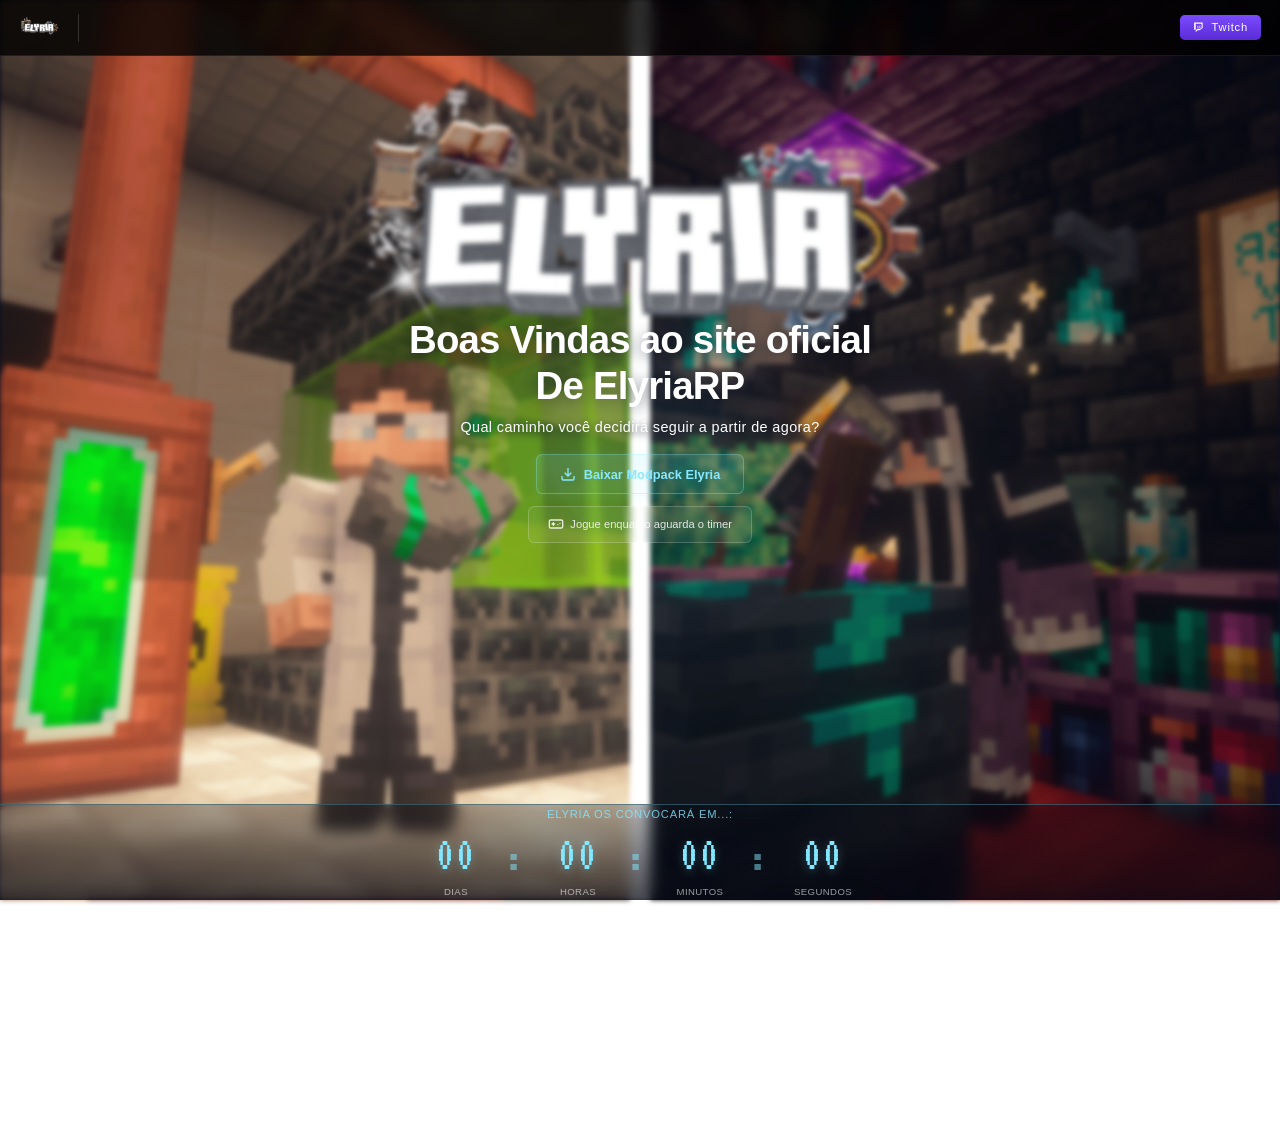
<file: index.html>
<!doctype html>
<html lang="pt-BR">
<head>
    <meta charset="utf-8" />
    <meta name="viewport" content="width=device-width, initial-scale=1.0" />
    <title>ElyriaRP | O Novo Mundo</title>
    <link href="https://fonts.googleapis.com/css2?family=Press+Start+2P&display=swap" rel="stylesheet">
    <link href="https://fonts.googleapis.com/css2?family=VT323&display=swap" rel="stylesheet">
    <link rel="stylesheet" href="styles.css">
    <link rel="icon" type="image/png" href="logo/elyriaatual.png">

    <style>
        /* ===== CONFIGURAÇÃO GLOBAL DE ZOOM ===== */
        body {
            margin: 0;
            padding: 0;
            overflow: hidden;
            min-height: 100vh;
            zoom: 0.8; /* Define o zoom nativo da página em 80% */
        }

        /* ===== NAVBAR ===== */
        .navbar {
            position: fixed;
            top: 0;
            left: 0;
            right: 0;
            height: 70px;
            background: rgba(0, 0, 0, 0.8);
            backdrop-filter: blur(10px);
            border-bottom: 1px solid rgba(127, 231, 255, 0.1);
            z-index: 1001;
            display: flex;
            align-items: center;
            justify-content: space-between;
            padding: 0 24px;
            gap: 24px;
        }

        .navbar-left {
            display: flex;
            align-items: center;
            gap: 24px;
        }

        .navbar-logo {
            height: 50px;
            width: auto;
            max-width: 350px;
        }

        .navbar-divider {
            width: 1px;
            height: 35px;
            background: rgba(255, 255, 255, 0.15);
        }

        .navbar-right {
            display: flex;
            align-items: center;
            gap: 16px;
        }

        .twitch-btn {
            background: linear-gradient(180deg, #7b4bff, #5a2bd6);
            color: #fff;
            border: none;
            padding: 8px 16px;
            border-radius: 6px;
            cursor: pointer;
            font-size: 14px;
            font-family: -apple-system, BlinkMacSystemFont, 'Segoe UI', sans-serif;
            display: flex;
            align-items: center;
            gap: 8px;
            transition: opacity 0.2s ease;
            text-decoration: none;
        }

        /* ===== DOWNLOAD BUTTON ===== */
        .download-btn {
            display: inline-flex;
            align-items: center;
            gap: 10px;
            padding: 14px 28px;
            margin-top: 24px;
            background: linear-gradient(180deg, rgba(127, 231, 255, 0.15), rgba(127, 231, 255, 0.08));
            color: #7fe7ff;
            border: 2px solid rgba(127, 231, 255, 0.3);
            border-radius: 8px;
            cursor: pointer;
            font-size: 16px;
            font-family: -apple-system, BlinkMacSystemFont, 'Segoe UI', sans-serif;
            font-weight: 600;
            text-decoration: none;
            transition: all 0.3s ease;
            box-shadow: 0 4px 15px rgba(127, 231, 255, 0.1);
        }

        .download-btn:hover {
            background: linear-gradient(180deg, rgba(127, 231, 255, 0.25), rgba(127, 231, 255, 0.15));
            border-color: rgba(127, 231, 255, 0.5);
            box-shadow: 0 6px 25px rgba(127, 231, 255, 0.2);
            transform: translateY(-2px);
        }

        .download-icon {
            display: inline-block;
            width: 20px;
            height: 20px;
        }
        
        /* ===== PLAY MINIGAME BUTTON ===== */
        .play-mini-btn {
            display: inline-flex;
            align-items: center;
            gap: 8px;
            padding: 12px 24px;
            margin-top: 14px;
            background: rgba(255, 255, 255, 0.05);
            color: rgba(255, 255, 255, 0.85);
            border: 1px solid rgba(255, 255, 255, 0.2);
            border-radius: 8px;
            cursor: pointer;
            font-size: 14px;
            font-family: -apple-system, BlinkMacSystemFont, 'Segoe UI', sans-serif;
            text-decoration: none;
            transition: all 0.3s ease;
            backdrop-filter: blur(4px);
        }

        .play-mini-btn:hover {
            background: rgba(255, 255, 255, 0.12);
            color: #ffffff;
            border-color: rgba(255, 255, 255, 0.4);
            transform: translateY(-2px);
        }

        /* CORREÇÃO MOBILE: Área central flexível com rolagem caso falte espaço vertical */
        .hero-section {
            position: fixed;
            top: 70px;
            left: 0;
            right: 0;
            bottom: 120px; /* Limita acima do painel inferior */
            display: flex;
            flex-direction: column;
            align-items: center;
            justify-content: center;
            z-index: 10;
            pointer-events: auto;
            text-align: center;
            padding: 20px;
            box-sizing: border-box;
            overflow-y: auto; /* Permite scroll vertical se os botões não couberem na tela */
        }

        .hero-text {
            font-size: 48px;
            font-weight: 900;
            color: #ffffff;
            margin: 0;
            line-height: 1.2;
            text-shadow: 0 4px 20px rgba(0,0,0,0.5);
            font-family: -apple-system, BlinkMacSystemFont, 'Segoe UI', Roboto, sans-serif;
            letter-spacing: -1px;
        }

        .hero-subtitle {
            font-size: 18px;
            color: #ffffff;
            margin-top: 12px;
            font-family: -apple-system, BlinkMacSystemFont, 'Segoe UI', sans-serif;
            letter-spacing: 0.5px;
            text-shadow: 0 2px 10px rgba(0, 0, 0, 0.9);
        }

        /* ===== COUNTDOWN SECTION ===== */
        .countdown-section {
            position: fixed;
            bottom: 0;
            left: 0;
            right: 0;
            height: 120px;
            background: linear-gradient(180deg, rgba(0, 0, 0, 0.3), rgba(0, 0, 0, 0.7));
            backdrop-filter: blur(8px);
            border-top: 2px solid rgba(127, 231, 255, 0.3);
            z-index: 100;
            display: flex;
            align-items: center;
            justify-content: center;
            padding: 0 20px;
        }

        .countdown-container {
            text-align: center;
        }

        .countdown-title {
            font-size: 14px;
            color: rgba(127, 231, 255, 0.8);
            margin-bottom: 10px;
            font-family: -apple-system, BlinkMacSystemFont, 'Segoe UI', sans-serif;
            text-transform: uppercase;
            letter-spacing: 1px;
        }

        .countdown-timer {
            display: flex;
            align-items: center;
            justify-content: center;
            gap: 20px;
        }

        .countdown-item {
            display: flex;
            flex-direction: column;
            align-items: center;
            gap: 5px;
        }

        .countdown-number {
            font-size: 56px;
            font-weight: 400;
            color: #7fe7ff;
            font-family: 'VT323', monospace;
            line-height: 1.2;
            text-shadow: 0 2px 10px rgba(127, 231, 255, 0.3);
            min-width: 70px;
            letter-spacing: 2px;
            transform: scaleY(1.1);
        }

        .countdown-label {
            font-size: 12px;
            color: rgba(255, 255, 255, 0.6);
            font-family: -apple-system, BlinkMacSystemFont, 'Segoe UI', sans-serif;
            text-transform: uppercase;
            letter-spacing: 0.5px;
        }

        .countdown-separator {
            font-size: 32px;
            color: rgba(127, 231, 255, 0.5);
            margin: 0 5px;
        }

        #bgImage {
            position: fixed;
            top: 0;
            left: 0;
            width: 100%;
            height: 100%;
            z-index: -1;
            object-fit: cover;
            filter: blur(3px);
        }

        #snowCanvas {
            position: fixed;
            top: 0;
            left: 0;
            width: 100vw;
            height: 100vh;
            pointer-events: none;
            z-index: 5;
        }

        /* ===== ADAPTAÇÕES ESPECÍFICAS PARA CELULAR ===== */
        @media (max-width: 768px) {
            .hero-text {
                font-size: 28px; /* Texto menor para não quebrar a tela inteira */
            }

            .hero-subtitle {
                font-size: 14px;
                padding: 0 10px;
            }

            .download-btn {
                font-size: 14px;
                padding: 12px 20px;
                margin-top: 16px;
            }

            .play-mini-btn {
                font-size: 12px;
                padding: 10px 18px;
            }

            .hero-section {
                bottom: 100px; /* Adapta o espaço inferior */
                top: 60px;
            }

            .navbar {
                height: 60px;
                padding: 0 16px;
            }

            .navbar-logo {
                height: 40px;
            }

            /* Reduz o painel do cronômetro para caber em telas finas sem esmagar */
            .countdown-section {
                height: 100px;
            }

            .countdown-title {
                font-size: 11px;
                margin-bottom: 6px;
            }

            .countdown-timer {
                gap: 10px;
            }

            .countdown-number {
                font-size: 38px;
                min-width: 45px;
            }

            .countdown-label {
                font-size: 10px;
            }

            .countdown-separator {
                font-size: 22px;
            }
        }

        /* ===== ANIMAÇÕES E INTERFACES EXTRAS ===== */
        #warpOverlay{
            position:fixed;
            inset:0;
            pointer-events:none;
            z-index:999;
            display:flex;
            align-items:center;
            justify-content:center;
            opacity:0;
            transition:opacity 700ms ease;
            background: radial-gradient(closest-side, rgba(60,90,150,0.18), rgba(5,8,20,0.85));
            mix-blend-mode:screen;
            overflow:hidden;
        }
        #warpOverlay.active{
            opacity:1;
            pointer-events:none;
        }

        #warpOverlay .rings{
            position:absolute;
            inset:0;
            pointer-events:none;
        }
        #warpOverlay .ring{
            position:absolute;
            left:50%; top:50%;
            border-radius:50%;
            transform-origin:center center;
            opacity:0.12;
            mix-blend-mode:screen;
            filter: blur(8px);
            border: 1px solid rgba(160,220,255,0.06);
            backdrop-filter: blur(2px);
        }
        #warpOverlay .ring.r1{ width:40vmax; height:40vmax; margin:-20vmax 0 0 -20vmax; animation: ring-spin 6s linear infinite; }
        #warpOverlay .ring.r2{ width:28vmax; height:28vmax; margin:-14vmax 0 0 -14vmax; animation: ring-spin 5.2s linear reverse infinite; opacity:0.14; filter: blur(10px) }
        #warpOverlay .ring.r3{ width:18vmax; height:18vmax; margin:-9vmax 0 0 -9vmax; animation: ring-spin 4.2s linear infinite; opacity:0.18; filter: blur(14px) }

        @keyframes ring-spin{
            from{ transform: translateZ(0) rotate(0deg) scale(0.9) }
            50%{ transform: translateZ(0) rotate(180deg) scale(1.02) }
            to{ transform: translateZ(0) rotate(360deg) scale(0.9) }
        }

        #warpOverlay.engage .ring{ opacity:0.24; filter: blur(6px) }

        #confirmModal{
            position:fixed;
            inset:0;
            display:flex;
            align-items:center;
            justify-content:center;
            z-index:1200;
            pointer-events:none;
            opacity:0;
            transition:opacity 180ms ease;
        }
        #confirmModal.active{
            pointer-events:auto;
            opacity:1;
        }
        #confirmModal .box{
            background: rgba(8,12,20,0.9);
            border:1px solid rgba(127,231,255,0.08);
            padding:14px 16px;
            border-radius:10px;
            width:min(360px, 90%);
            text-align:center;
            box-shadow:0 8px 40px rgba(0,0,0,0.6);
            color:#fff;
            font-family: 'Press Start 2P', monospace;
            font-size:12px;
        }
        #confirmModal .actions{
            margin-top:12px;
            display:flex;
            gap:10px;
            justify-content:center;
        }
        #confirmModal .actions button{
            padding:8px 10px;
            border-radius:8px;
            border:0;
            cursor:pointer;
            font-family:inherit;
            font-size:12px;
        }
        #confirmModal .actions .btn-cancel{
            background:rgba(255,90,90,0.08);
            color:#ff9a9a;
            border:1px solid rgba(255,90,90,0.06);
        }
        #confirmModal .actions .btn-confirm{
            background:linear-gradient(180deg, rgba(127,231,255,0.12), rgba(127,231,255,0.06));
            color:var(--accent, #7fe7ff);
            border:1px solid rgba(127,231,255,0.12);
        }

        .twitch-modal {
            display: none;
            position: fixed;
            z-index: 2000;
            left: 0; top: 0; right: 0; bottom: 0;
            align-items: center;
            justify-content: center;
            background: rgba(20,24,40,0.18);
            backdrop-filter: blur(8px);
        }
        .twitch-modal.active {
            display: flex;
        }
        .twitch-modal-box {
            background: rgba(24,28,48,0.55);
            border-radius: 18px;
            box-shadow: 0 8px 32px rgba(30,8,80,0.22);
            padding: 32px 28px 24px 28px;
            min-width: 260px;
            min-height: 120px;
            max-width: 92vw;
            max-height: 80vh;
            color: #fff;
            font-family: 'Press Start 2P', monospace;
            font-size: 13px;
            text-align: center;
            position: relative;
            border: 1.5px solid rgba(127,231,255,0.10);
            backdrop-filter: blur(16px);
        }
        .twitch-modal-close {
            position: absolute;
            top: 12px; right: 16px;
            background: none;
            border: none;
            color: #fff;
            font-size: 18px;
            cursor: pointer;
            opacity: 0.7;
            transition: opacity 0.18s;
        }
        .twitch-modal-close:hover {
            opacity: 1;
        }

        .twitch-floating {
            position:fixed;
            right:20px;
            bottom:20px;
            z-index:1500;
            display:none;
            align-items:center;
            gap:10px;
            padding:10px 18px;
            background:linear-gradient(180deg,#7b4bff,#5a2bd6);
            color:#fff;
            text-decoration:none;
            border-radius:999px;
            box-shadow:0 8px 24px rgba(30,8,80,0.45);
            font-family:'Press Start 2P',monospace;
            font-size:13px;
            letter-spacing:0.6px;
            opacity:0;
            transition: opacity 250ms ease;
        }
        .twitch-floating.visible {
            display:inline-flex;
            opacity:1;
        }
        .twitch-icon {
            display:inline-block;
            vertical-align:middle;
        }
    </style>
</head>
<body>
    <canvas id="snowCanvas"></canvas>

    <img id="bgImage" src="fundo/EmBreve.png" alt="Fundo" />

    <nav class="navbar">
        <div class="navbar-left">
            <img src="logo/elyriaatual.png" alt="Elyria" class="navbar-logo" />
            <div class="navbar-divider"></div>
        </div>
        <div class="navbar-right">
            <button class="twitch-btn" id="twitchBtnNav">
                <svg viewBox="0 0 24 24" width="16" height="16" fill="currentColor">
                    <path d="M4 3v13.5h3V21l3.5-3.5H14L20 13V3H4zm14 9.5l-3 2.25H9.5L7 17.75V5h11v7.5zM10.25 8.75h1.5v4.25h-1.5V8.75zm3.75 0h1.5v4.25h-1.5V8.75z"/>
                </svg>
                Twitch
            </button>
        </div>
    </nav>

    <div class="hero-section">
        <h1 class="hero-text">Boas Vindas ao site oficial<br/>De ElyriaRP</h1>
        <p class="hero-subtitle">Qual caminho você decidirá seguir a partir de agora?</p>
        
        <a href="https://drive.google.com/drive/u/4/folders/1yZoMTwcvdiO40oJkKn9lQ9DLQ6L11TN9" target="_blank" class="download-btn">
            <svg class="download-icon" viewBox="0 0 24 24" fill="none" stroke="currentColor" stroke-width="2">
                <path d="M21 15v4a2 2 0 0 1-2 2H5a2 2 0 0 1-2-2v-4"></path>
                <polyline points="7 10 12 15 17 10"></polyline>
                <line x1="12" y1="15" x2="12" y2="3"></line>
            </svg>
            Baixar Modpack Elyria
        </a>

        <a href="aguardando.html" class="play-mini-btn">
            <svg class="download-icon" viewBox="0 0 24 24" fill="none" stroke="currentColor" stroke-width="2" stroke-linecap="round" stroke-linejoin="round">
                <rect x="2" y="6" width="20" height="12" rx="2" ry="2"></rect>
                <line x1="6" y1="12" x2="10" y2="12"></line>
                <line x1="8" y1="10" x2="8" y2="14"></line>
                <line x1="15" y1="13" x2="15.01" y2="13"></line>
                <line x1="18" y1="11" x2="18.01" y2="11"></line>
            </svg>
            Jogue enquanto aguarda o timer
        </a>
    </div>

    <div id="warpOverlay" aria-hidden="true">
        <div class="rings" aria-hidden="true">
            <div class="ring r1"></div>
            <div class="ring r2"></div>
            <div class="ring r3"></div>
        </div>
    </div>

    <a class="twitch-floating" id="twitchBtn" href="#" aria-label="Abrir canais Twitch" style="display:none !important;">
        <svg class="twitch-icon" viewBox="0 0 24 24" width="20" height="20" aria-hidden="true" focusable="false">
            <path fill="currentColor" d="M4 3v13.5h3V21l3.5-3.5H14L20 13V3H4zm14 9.5l-3 2.25H9.5L7 17.75V5h11v7.5zM10.25 8.75h1.5v4.25h-1.5V8.75zm3.75 0h1.5v4.25h-1.5V8.75z"/>
        </svg>
        <span class="twitch-label">Twitch</span>
    </a>

    <div class="twitch-modal" id="twitchModal" tabindex="-1" aria-modal="true" aria-hidden="true" role="dialog">
        <div class="twitch-modal-box" role="document" style="min-width:320px;">
            <button class="twitch-modal-close" id="twitchModalClose" aria-label="Fechar">&times;</button>
            <div style="margin-bottom:18px;">
                <span style="font-size:15px;color:#a7e3ff;">Streamers Oficiais de Elyria</span>
            </div>
            <div id="twitchModalChannels" style="display:flex;flex-direction:column;gap:12px;">
            </div>
        </div>
    </div>

    <div id="confirmModal" role="dialog" aria-modal="true" aria-hidden="true" style="display:none !important;">
        <div class="box" role="document">
            <div class="msg">Você tem certeza que quer baixar este arquivo?</div>
            <div class="actions">
                <button class="btn-cancel" id="confirmCancel" type="button">Cancelar</button>
                <button class="btn-confirm" id="confirmYes" type="button">Sim, baixar</button>
            </div>
        </div>
    </div>

    <div class="countdown-section">
        <div class="countdown-container">
            <div class="countdown-title">Elyria os convocará em...:</div>
            <div class="countdown-timer">
                <div class="countdown-item">
                    <div class="countdown-number" id="countdown-dias">00</div>
                    <div class="countdown-label">Dias</div>
                </div>
                <div class="countdown-separator">:</div>
                <div class="countdown-item">
                    <div class="countdown-number" id="countdown-horas">00</div>
                    <div class="countdown-label">Horas</div>
                </div>
                <div class="countdown-separator">:</div>
                <div class="countdown-item">
                    <div class="countdown-number" id="countdown-minutos">00</div>
                    <div class="countdown-label">Minutos</div>
                </div>
                <div class="countdown-separator">:</div>
                <div class="countdown-item">
                    <div class="countdown-number" id="countdown-segundos">00</div>
                    <div class="countdown-label">Segundos</div>
                </div>
            </div>
        </div>
    </div>

    <script>
        (function(){
            const overlay = document.getElementById('warpOverlay');
            const twitchBtn = document.getElementById('twitchBtn');
            if(!overlay) return;

            function startWarp(){
                document.body.classList.add('warp');
                overlay.classList.add('active');
                overlay.setAttribute('aria-hidden', 'false');
                setTimeout(()=> overlay.classList.add('engage'), 220);
                setTimeout(()=> {
                    overlay.classList.remove('engage');
                }, 5200);

                if(twitchBtn){
                    setTimeout(()=> {
                        twitchBtn.classList.add('visible');
                    }, 100);
                }
            }

            window.addEventListener('load', function(){
                setTimeout(startWarp, 300);
            });

            })();
        ;
    </script>

    <script>
        const twitchChannels = [
            { twitch: "bloodybodypan", apelido: "Bloody", skin: "BloodyBody.png" },
            { twitch: "lemandsy", apelido: "Fencyl", skin: "LEMANDSY.png" },
            { twitch: "lukymi_i", apelido: "Lukymi", skin: "aurorab3.png" },
            { twitch: "oimaylon", apelido: "Maylon", skin: "MaylonMM.png" },
            { twitch: "otrebor_avlis", apelido: "Beto", skin: "MrBoy_PvP.png" }
        ];

        (function(){
            const twitchBtn = document.getElementById('twitchBtn');
            const twitchBtnNav = document.getElementById('twitchBtnNav');
            const twitchModal = document.getElementById('twitchModal');
            const twitchModalClose = document.getElementById('twitchModalClose');
            const twitchModalChannels = document.getElementById('twitchModalChannels');
            if(!twitchBtn && !twitchBtnNav || !twitchModal || !twitchModalChannels) return;

            function renderChannels() {
                twitchModalChannels.innerHTML = twitchChannels.map(ch => `
                    <a href="https://twitch.tv/${ch.twitch}" target="_blank" rel="noopener noreferrer"
                       style="display:flex;align-items:center;gap:10px;padding:8px 0;text-decoration:none;color:#fff;border-radius:7px;transition:background 0.18s;"
                       onmouseover="this.style.background='rgba(127,231,255,0.08)'" onmouseout="this.style.background='none'">
                        <img src="cabeças/${ch.skin}" alt="${ch.apelido}" style="width:28px;height:28px;border-radius:6px;box-shadow:0 2px 8px #0003;">
                        <span style="font-size:15px;letter-spacing:0.5px;">${ch.apelido}</span>
                    </a>
                `).join('');
            }

            function openTwitchModal(e){
                if(e) e.preventDefault();
                renderChannels();
                twitchModal.classList.add('active');
                twitchModal.setAttribute('aria-hidden','false');
                setTimeout(()=>{twitchModal.focus();}, 10);
            }
            function closeTwitchModal(){
                twitchModal.classList.remove('active');
                twitchModal.setAttribute('aria-hidden','true');
            }
            twitchBtn.addEventListener('click', openTwitchModal);
            if(twitchBtnNav){
                twitchBtnNav.addEventListener('click', openTwitchModal);
            }
            if(twitchModalClose){
                twitchModalClose.addEventListener('click', closeTwitchModal);
            }
            twitchModal.addEventListener('click', function(e){
                if(e.target === twitchModal) closeTwitchModal();
            });
            document.addEventListener('keydown', function(e){
                if(twitchModal.classList.contains('active') && (e.key === 'Escape' || e.key === 'Esc')){
                    closeTwitchModal();
                }
            });
        })();
    </script>

    <script>
        // Countdown Timer
        (function() {
            const diasEl = document.getElementById('countdown-dias');
            const horasEl = document.getElementById('countdown-horas');
            const minutosEl = document.getElementById('countdown-minutos');
            const segundosEl = document.getElementById('countdown-segundos');

            function updateCountdown() {
                const targetDate = new Date(2026, 4, 30, 19, 30, 0).getTime(); 
                const now = new Date().getTime();
                const timeLeft = targetDate - now;

                if (timeLeft <= 0) {
                    diasEl.textContent = '00';
                    horasEl.textContent = '00';
                    minutosEl.textContent = '00';
                    segundosEl.textContent = '00';
                    return;
                }

                const dias = Math.floor(timeLeft / (1000 * 60 * 60 * 24));
                const horas = Math.floor((timeLeft % (1000 * 60 * 60 * 24)) / (1000 * 60 * 60));
                const minutos = Math.floor((timeLeft % (1000 * 60 * 60)) / (1000 * 60));
                const segundos = Math.floor((timeLeft % (1000 * 60)) / 1000);

                diasEl.textContent = String(dias).padStart(2, '0');
                horasEl.textContent = String(horas).padStart(2, '0');
                minutosEl.textContent = String(minutos).padStart(2, '0');
                segundosEl.textContent = String(segundos).padStart(2, '0');
            }

            updateCountdown();
            setInterval(updateCountdown, 1000);
        })();
    </script>

    <script>
        const canvas = document.getElementById('snowCanvas');
        const ctx = canvas.getContext('2d');

        let width, height;
        let particles = [];
        let mouse = { x: undefined, y: undefined, radius: 50 };

        function resize() {
            width = window.innerWidth;
            height = window.innerHeight;
            canvas.width = width;
            canvas.height = height;
        }
        window.addEventListener('resize', resize);
        resize();

        window.addEventListener('mousemove', (e) => {
            mouse.x = e.x;
            mouse.y = e.y;
        });

        window.addEventListener('mouseout', () => {
            mouse.x = undefined;
            mouse.y = undefined;
        });

        class Snowflake {
            constructor() {
                this.x = Math.random() * width;
                this.y = Math.random() * height - height;
                this.size = Math.random() * 3 + 1;
                this.speedY = Math.random() * 1.5 + 0.5;
                this.speedX = Math.random() * 1 - 0.5;
                this.baseSpeedX = this.speedX;
            }

            update() {
                this.y += this.speedY;
                this.x += this.speedX;

                if (mouse.x !== undefined && mouse.y !== undefined) {
                    let dx = this.x - mouse.x;
                    let dy = this.y - mouse.y;
                    let distance = Math.sqrt(dx * dx + dy * dy);

                    if (distance < mouse.radius) {
                        const force = (mouse.radius - distance) / mouse.radius;
                        const moveX = (dx / distance) * force * 3;
                        const moveY = (dy / distance) * force * 3;

                        this.x += moveX;
                        
                        if (dy < 0) {
                            this.y -= moveY * 1.2; 
                        } else {
                            this.y += moveY;
                        }
                    }
                }

                this.speedX = this.baseSpeedX + Math.sin(this.y / 50) * 0.5;

                if (this.y > height || this.x < -20 || this.x > width + 20) {
                    this.y = -10;
                    this.x = Math.random() * width;
                }
            }

            draw() {
                ctx.beginPath();
                ctx.arc(this.x, this.y, this.size, 0, Math.PI * 2);
                ctx.fillStyle = 'rgba(255, 255, 255, 0.8)';
                ctx.fill();
            }
        }

        function initSnow() {
            particles = [];
            const numParticles = Math.min(window.innerWidth / 5, 250); 
            for (let i = 0; i < numParticles; i++) {
                particles.push(new Snowflake());
            }
        }

        function animateSnow() {
            ctx.clearRect(0, 0, width, height);
            particles.forEach(p => {
                p.update();
                p.draw();
            });
            requestAnimationFrame(animateSnow);
        }

        initSnow();
        animateSnow();
    </script>
</body>
</html>
</file>
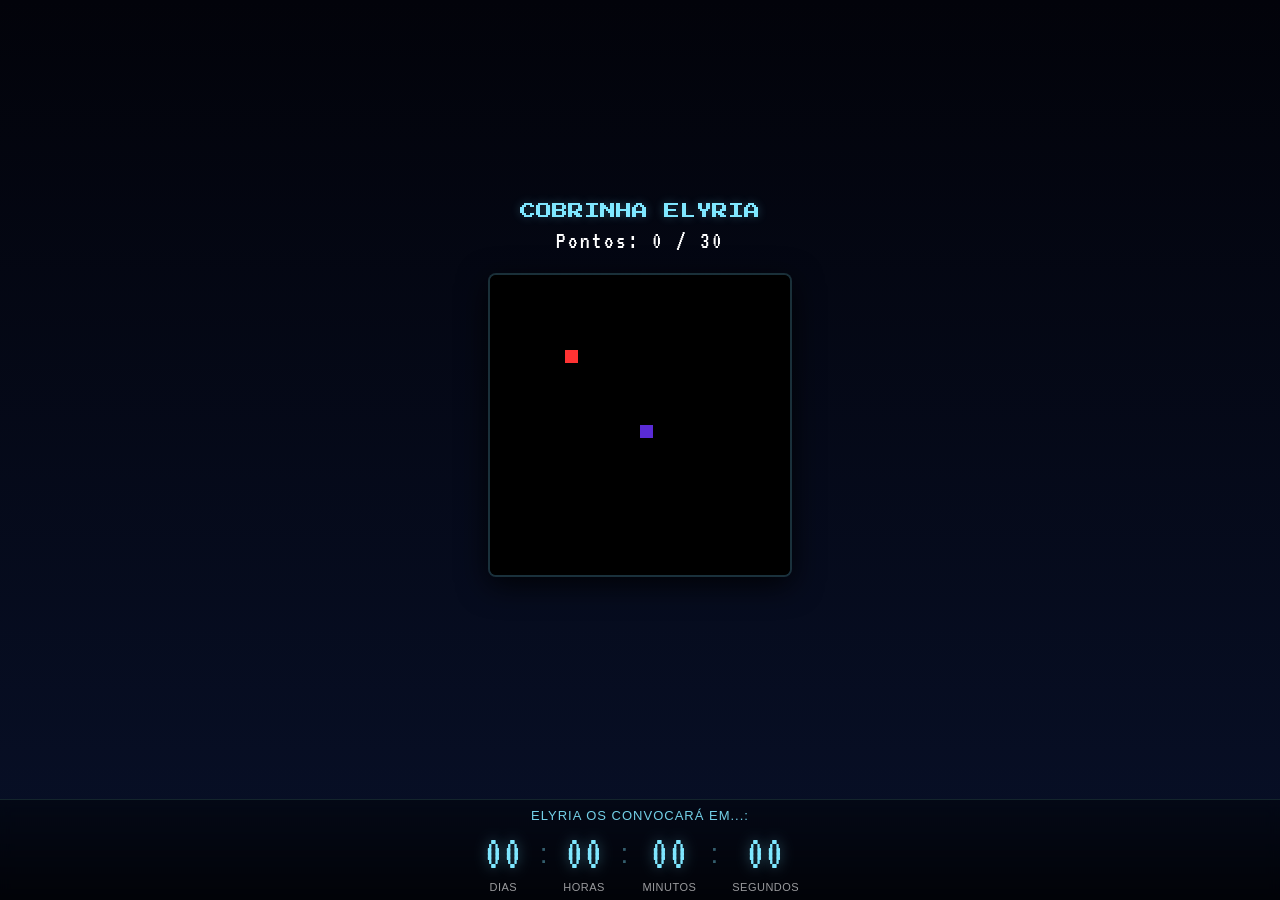
<file: aguardando.html>
<!doctype html>
<html lang="pt-BR">
<head>
    <meta charset="utf-8" />
    <meta name="viewport" content="width=device-width, initial-scale=1.0, maximum-scale=1.0, user-scalable=no" />
    <title>ElyriaRP | Aguardando...</title>
    <link href="https://fonts.googleapis.com/css2?family=Press+Start+2P&display=swap" rel="stylesheet">
    <link href="https://fonts.googleapis.com/css2?family=VT323&display=swap" rel="stylesheet">
    
    <style>
        :root {
            --bg1: #02030a;
            --bg2: #081028;
            --accent: #7fe7ff;
            --key-bg: #1a1a1a;
            --key-text: #f0f0f0;
        }

        body {
            margin: 0;
            padding: 0;
            /* Espaço reservado no rodapé para o cronômetro não sobrepor o jogo/controles */
            padding-bottom: 120px; 
            box-sizing: border-box;
            background: linear-gradient(180deg, var(--bg1), var(--bg2));
            color: #fff;
            font-family: 'Press Start 2P', monospace;
            display: flex;
            flex-direction: column;
            align-items: center;
            justify-content: center;
            min-height: 100vh;
            overflow: hidden;
            touch-action: none;
        }

        .header {
            text-align: center;
            margin-bottom: 20px;
        }

        .title {
            font-size: 16px;
            color: var(--accent);
            margin-bottom: 10px;
            text-shadow: 0 0 10px rgba(127, 231, 255, 0.3);
        }

        .score-board {
            font-size: 24px;
            font-family: 'VT323', monospace;
            letter-spacing: 2px;
        }

        #gameCanvas {
            background-color: rgba(0, 0, 0, 0.6);
            border: 2px solid rgba(127, 231, 255, 0.2);
            border-radius: 8px;
            box-shadow: 0 8px 30px rgba(0, 0, 0, 0.8);
            image-rendering: pixelated;
        }

        /* ===== BOTÕES E CONTROLES ===== */
        .retro-key {
            background-color: var(--key-bg);
            color: var(--key-text);
            border: none;
            border-radius: 6px;
            font-family: sans-serif;
            font-weight: 800;
            cursor: pointer;
            user-select: none;
            box-shadow: 
                inset 2px 2px 3px rgba(255, 255, 255, 0.15),
                inset -2px -3px 3px rgba(0, 0, 0, 0.9),
                3px 4px 6px rgba(0, 0, 0, 0.6);
            transition: transform 0.05s, box-shadow 0.05s;
            display: flex;
            align-items: center;
            justify-content: center;
        }

        .retro-key:active {
            transform: translateY(3px);
            box-shadow: 
                inset 3px 3px 6px rgba(0, 0, 0, 0.9), 
                0px 1px 1px rgba(0, 0, 0, 0.3);
        }

        .mobile-controls {
            display: grid;
            grid-template-columns: repeat(3, 50px);
            grid-template-rows: repeat(2, 50px);
            gap: 10px;
            margin-top: 20px;
            justify-content: center;
        }

        .ctrl-btn {
            width: 50px;
            height: 50px;
            font-size: 20px;
        }

        .btn-up { grid-column: 2; grid-row: 1; }
        .btn-left { grid-column: 1; grid-row: 2; }
        .btn-down { grid-column: 2; grid-row: 2; }
        .btn-right { grid-column: 3; grid-row: 2; }

        @media (min-width: 768px) {
            .mobile-controls { display: none; }
        }

        /* ===== CRONÔMETRO ===== */
        .countdown-section {
            position: fixed;
            bottom: 0;
            left: 0;
            right: 0;
            height: 100px;
            background: linear-gradient(180deg, rgba(0, 0, 0, 0.4), rgba(0, 0, 0, 0.8));
            backdrop-filter: blur(6px);
            border-top: 1px solid rgba(127, 231, 255, 0.15);
            z-index: 100;
            display: flex;
            align-items: center;
            justify-content: center;
            padding: 0 10px;
        }

        .countdown-container {
            text-align: center;
            font-family: -apple-system, BlinkMacSystemFont, 'Segoe UI', sans-serif;
        }

        .countdown-title {
            font-size: 13px;
            color: rgba(127, 231, 255, 0.9);
            margin-bottom: 8px;
            text-transform: uppercase;
            letter-spacing: 1px;
        }

        .countdown-timer {
            display: flex;
            align-items: center;
            justify-content: center;
            gap: 12px;
        }

        .countdown-item {
            display: flex;
            flex-direction: column;
            align-items: center;
            gap: 2px;
        }

        .countdown-number {
            font-size: 42px;
            font-weight: normal;
            color: #7fe7ff;
            font-family: 'VT323', monospace;
            line-height: 1;
            text-shadow: 0 0 12px rgba(127, 231, 255, 0.4);
            min-width: 45px;
            letter-spacing: 2px;
            transform: scaleY(1.2); /* Deixa os números esticados parecidos com a imagem */
        }

        .countdown-label {
            font-size: 11px;
            color: rgba(255, 255, 255, 0.6);
            text-transform: uppercase;
            letter-spacing: 0.5px;
            margin-top: 6px;
        }

        .countdown-separator {
            font-size: 28px;
            color: rgba(127, 231, 255, 0.4);
            margin: 0 2px;
            transform: translateY(-8px); /* Alinha os dois pontos com os números */
        }

        @media (max-width: 400px) {
            .countdown-number { font-size: 32px; min-width: 35px; }
            .countdown-label { font-size: 9px; }
            .countdown-separator { font-size: 22px; }
        }

        /* ===== EVENTO OVERLAY (HACK 30 PONTOS) ===== */
        #eventOverlay {
            position: fixed;
            top: 0;
            left: 0;
            width: 100vw;
            height: 100vh;
            background: rgba(0, 0, 0, 0.9);
            backdrop-filter: blur(5px);
            z-index: 1000;
            display: flex;
            flex-direction: column;
            align-items: center;
            justify-content: center;
            opacity: 0;
            pointer-events: none;
            transition: opacity 1s ease;
        }

        #eventOverlay.active {
            opacity: 1;
            pointer-events: auto;
        }

        .secret-number {
            font-family: 'VT323', monospace;
            font-size: 48px;
            color: #ff3333;
            letter-spacing: 4px;
            margin-bottom: 40px;
            text-shadow: 0 0 20px rgba(255, 51, 51, 0.5);
            animation: glitch 2s infinite;
        }

        .dial-btn {
            font-size: 12px;
            padding: 16px 32px;
            font-family: 'Press Start 2P', monospace;
            color: #fff;
        }

        @keyframes glitch {
            0% { transform: translate(0) }
            20% { transform: translate(-2px, 2px) }
            40% { transform: translate(-2px, -2px) }
            60% { transform: translate(2px, 2px) }
            80% { transform: translate(2px, -2px) }
            100% { transform: translate(0) }
        }
    </style>
</head>
<body>

    <div class="header">
        <div class="title">COBRINHA ELYRIA</div>
        <div class="score-board">Pontos: <span id="score">0</span> / 30</div>
    </div>

    <canvas id="gameCanvas" width="300" height="300"></canvas>

    <div class="mobile-controls">
        <button class="retro-key ctrl-btn btn-up" id="btnUp">▲</button>
        <button class="retro-key ctrl-btn btn-left" id="btnLeft">◄</button>
        <button class="retro-key ctrl-btn btn-down" id="btnDown">▼</button>
        <button class="retro-key ctrl-btn btn-right" id="btnRight">►</button>
    </div>

    <div class="countdown-section">
        <div class="countdown-container">
            <div class="countdown-title">Elyria os convocará em...:</div>
            <div class="countdown-timer">
                <div class="countdown-item">
                    <div class="countdown-number" id="countdown-dias">00</div>
                    <div class="countdown-label">Dias</div>
                </div>
                <div class="countdown-separator">:</div>
                <div class="countdown-item">
                    <div class="countdown-number" id="countdown-horas">00</div>
                    <div class="countdown-label">Horas</div>
                </div>
                <div class="countdown-separator">:</div>
                <div class="countdown-item">
                    <div class="countdown-number" id="countdown-minutos">00</div>
                    <div class="countdown-label">Minutos</div>
                </div>
                <div class="countdown-separator">:</div>
                <div class="countdown-item">
                    <div class="countdown-number" id="countdown-segundos">00</div>
                    <div class="countdown-label">Segundos</div>
                </div>
            </div>
        </div>
    </div>

    <div id="eventOverlay">
        <div class="secret-number">(11) 97364-6987</div>
        <button class="retro-key dial-btn" onclick="window.location.href='telefone.html'">
            DISCAR NÚMERO
        </button>
    </div>

    <script>
        // ==========================================
        // LÓGICA DO CRONÔMETRO
        // ==========================================
        (function() {
            const diasEl = document.getElementById('countdown-dias');
            const horasEl = document.getElementById('countdown-horas');
            const minutosEl = document.getElementById('countdown-minutos');
            const segundosEl = document.getElementById('countdown-segundos');

            function updateCountdown() {
                // Configurado para: 30 de Maio de 2026 às 19:30
                // O mês no JS começa em 0 (Jan = 0, Fev = 1... Maio = 4)
                const targetDate = new Date(2026, 4, 30, 19, 30, 0).getTime(); 
                const now = new Date().getTime();
                const timeLeft = targetDate - now;

                if (timeLeft <= 0) {
                    diasEl.textContent = '00';
                    horasEl.textContent = '00';
                    minutosEl.textContent = '00';
                    segundosEl.textContent = '00';
                    return;
                }

                const dias = Math.floor(timeLeft / (1000 * 60 * 60 * 24));
                const horas = Math.floor((timeLeft % (1000 * 60 * 60 * 24)) / (1000 * 60 * 60));
                const minutos = Math.floor((timeLeft % (1000 * 60 * 60)) / (1000 * 60));
                const segundos = Math.floor((timeLeft % (1000 * 60)) / 1000);

                diasEl.textContent = String(dias).padStart(2, '0');
                horasEl.textContent = String(horas).padStart(2, '0');
                minutosEl.textContent = String(minutos).padStart(2, '0');
                segundosEl.textContent = String(segundos).padStart(2, '0');
            }

            updateCountdown();
            setInterval(updateCountdown, 1000);
        })();

        // ==========================================
        // LÓGICA DO JOGO DA COBRINHA
        // ==========================================
        const canvas = document.getElementById("gameCanvas");
        const ctx = canvas.getContext("2d");
        const scoreElement = document.getElementById("score");
        const eventOverlay = document.getElementById("eventOverlay");

        const gridSize = 15;
        let tileCountX = canvas.width / gridSize;
        let tileCountY = canvas.height / gridSize;

        let snake = [];
        let snakeLength = 3;
        let headX = 10;
        let headY = 10;
        
        let velocityX = 0;
        let velocityY = 0;

        let appleX = 5;
        let appleY = 5;

        let score = 0;
        const targetScore = 30;
        let gameActive = true;

        function drawGame() {
            if (!gameActive) return;

            changeSnakePosition();
            
            let result = isGameOver();
            if (result) return;

            clearScreen();
            checkAppleCollision();
            drawApple();
            drawSnake();

            if (score >= targetScore) {
                triggerSecretEvent();
                return;
            }

            // Velocidade moderada
            setTimeout(drawGame, 1000 / 6);
        }

        function isGameOver() {
            let gameOver = false;
            if (velocityX === 0 && velocityY === 0) return false;

            if (headX < 0 || headX === tileCountX || headY < 0 || headY === tileCountY) {
                gameOver = true;
            }

            for (let i = 0; i < snake.length; i++) {
                let part = snake[i];
                if (part.x === headX && part.y === headY) {
                    gameOver = true;
                    break;
                }
            }

            if (gameOver) {
                ctx.fillStyle = "rgba(255, 0, 0, 0.5)";
                ctx.fillRect(0, 0, canvas.width, canvas.height);
                setTimeout(resetGame, 1000);
            }
            return gameOver;
        }

        function resetGame() {
            snake = [];
            snakeLength = 3;
            score = 0;
            headX = 10;
            headY = 10;
            velocityX = 0;
            velocityY = 0;
            scoreElement.innerText = score;
            placeApple();
            drawGame();
        }

        function clearScreen() {
            ctx.fillStyle = "rgba(0, 0, 0, 0.8)";
            ctx.fillRect(0, 0, canvas.width, canvas.height);
        }

        function drawSnake() {
            ctx.fillStyle = "#7fe7ff";
            for (let i = 0; i < snake.length; i++) {
                let part = snake[i];
                ctx.fillRect(part.x * gridSize, part.y * gridSize, gridSize - 2, gridSize - 2);
            }

            snake.push({ x: headX, y: headY });
            while (snake.length > snakeLength) {
                snake.shift();
            }

            ctx.fillStyle = "#5a2bd6";
            ctx.fillRect(headX * gridSize, headY * gridSize, gridSize - 2, gridSize - 2);
        }

        function changeSnakePosition() {
            headX += velocityX;
            headY += velocityY;
        }

        function drawApple() {
            ctx.fillStyle = "#ff3333";
            ctx.fillRect(appleX * gridSize, appleY * gridSize, gridSize - 2, gridSize - 2);
        }

        function checkAppleCollision() {
            if (appleX === headX && appleY === headY) {
                placeApple();
                snakeLength++;
                score++;
                scoreElement.innerText = score;
            }
        }

        function placeApple() {
            let valid = false;
            while (!valid) {
                appleX = Math.floor(Math.random() * tileCountX);
                appleY = Math.floor(Math.random() * tileCountY);
                valid = true;
                for (let i = 0; i < snake.length; i++) {
                    if (snake[i].x === appleX && snake[i].y === appleY) {
                        valid = false;
                    }
                }
            }
        }

        function triggerSecretEvent() {
            gameActive = false;
            ctx.fillStyle = "rgba(255, 0, 0, 0.3)";
            ctx.fillRect(0, 0, canvas.width, canvas.height);
            eventOverlay.classList.add('active');
        }

        document.body.addEventListener("keydown", keyDown);

        function keyDown(event) {
            if (!gameActive) return;
            if ((event.keyCode == 38 || event.keyCode == 87) && velocityY != 1) { velocityX = 0; velocityY = -1; }
            if ((event.keyCode == 40 || event.keyCode == 83) && velocityY != -1) { velocityX = 0; velocityY = 1; }
            if ((event.keyCode == 37 || event.keyCode == 65) && velocityX != 1) { velocityX = -1; velocityY = 0; }
            if ((event.keyCode == 39 || event.keyCode == 68) && velocityX != -1) { velocityX = 1; velocityY = 0; }
        }

        document.getElementById('btnUp').addEventListener('touchstart', (e) => { e.preventDefault(); if(velocityY != 1) { velocityX = 0; velocityY = -1; }});
        document.getElementById('btnDown').addEventListener('touchstart', (e) => { e.preventDefault(); if(velocityY != -1) { velocityX = 0; velocityY = 1; }});
        document.getElementById('btnLeft').addEventListener('touchstart', (e) => { e.preventDefault(); if(velocityX != 1) { velocityX = -1; velocityY = 0; }});
        document.getElementById('btnRight').addEventListener('touchstart', (e) => { e.preventDefault(); if(velocityX != -1) { velocityX = 1; velocityY = 0; }});
        
        document.getElementById('btnUp').addEventListener('mousedown', () => { if(velocityY != 1) { velocityX = 0; velocityY = -1; }});
        document.getElementById('btnDown').addEventListener('mousedown', () => { if(velocityY != -1) { velocityX = 0; velocityY = 1; }});
        document.getElementById('btnLeft').addEventListener('mousedown', () => { if(velocityX != 1) { velocityX = -1; velocityY = 0; }});
        document.getElementById('btnRight').addEventListener('mousedown', () => { if(velocityX != -1) { velocityX = 1; velocityY = 0; }});

        drawGame();
    </script>
</body>
</html>
</file>
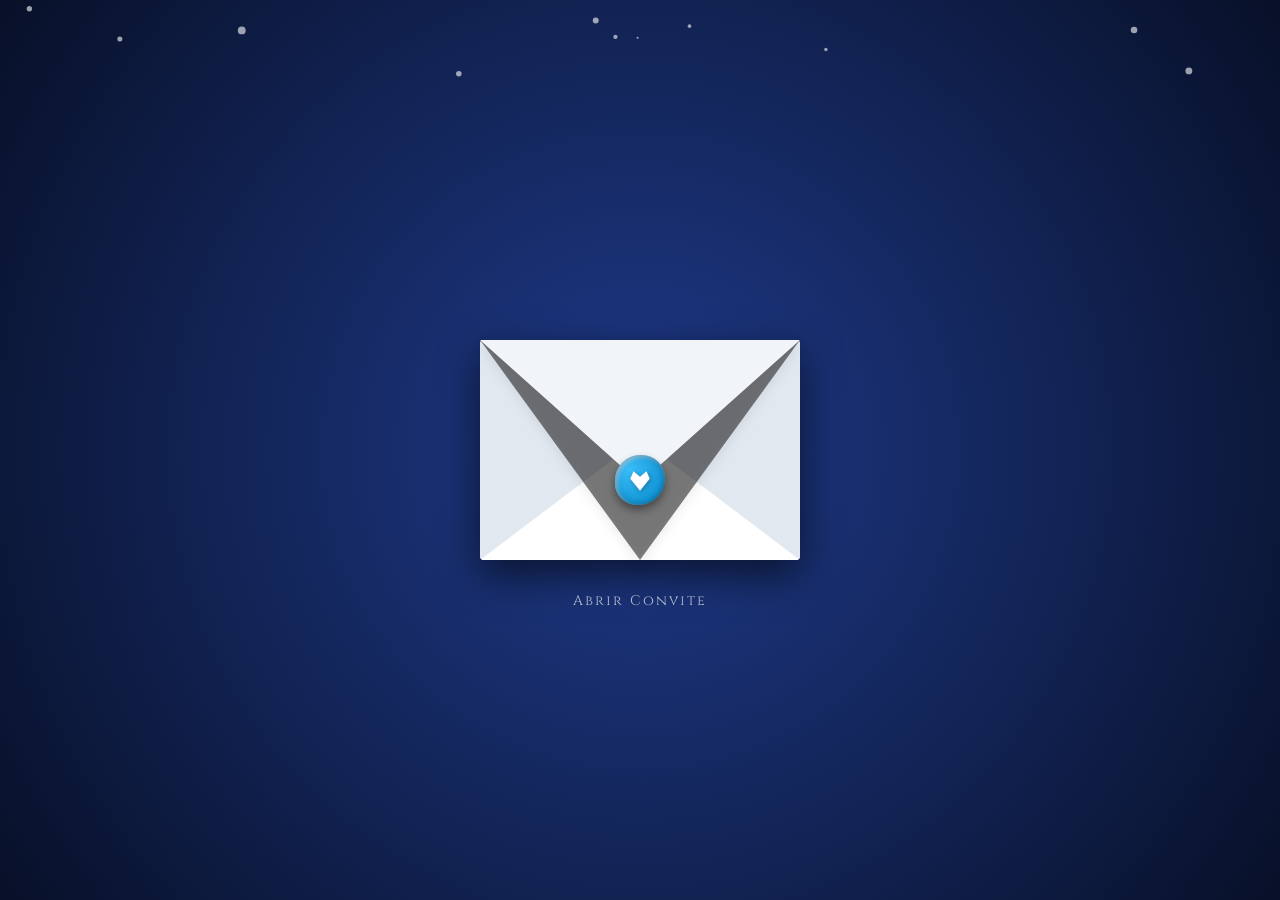
<file: convite.html>
<!doctype html>
<html lang="pt-BR">
<head>
    <meta charset="utf-8" />
    <meta name="viewport" content="width=device-width, initial-scale=1.0" />
    <title>ElyriaRP | O Convite da Raposa</title>
    
    <link href="https://fonts.googleapis.com/css2?family=Cinzel:wght@500;700&family=Playfair+Display:ital,wght@0,400;0,600;1,400&display=swap" rel="stylesheet">
    
    <style>
        :root {
            /* Paleta temática de Neve / Gelo */
            --bg-dark: #081028;      /* Fundo da noite */
            --bg-light: #1e3a8a;     /* Brilho azul escuro no centro */
            
            --envelope-color: #f8fafc; /* Branco neve */
            --flap-side: #e2e8f0;      /* Sombreamento gelo claro */
            --flap-bottom: #ffffff;    /* Branco puro */
            --flap-top: #f1f5f9;       /* Branco gelado */
            
            --wax-color: #0284c7;    /* Cera azul glacial */
            --wax-light: #38bdf8;    /* Brilho da cera */
            
            --paper-color: #ffffff;  /* Papel do convite branco */
            --text-color: #0f172a;   /* Texto em azul marinho quase preto */
            --border-color: #bae6fd; /* Bordas e detalhes azul claro */
        }

        body {
            margin: 0;
            padding: 0;
            min-height: 100vh;
            background: radial-gradient(circle at center, var(--bg-light), var(--bg-dark));
            display: flex;
            align-items: center;
            justify-content: center;
            font-family: 'Playfair Display', serif;
            overflow: hidden;
            perspective: 1000px;
        }

        /* ===== NEVE NO FUNDO ===== */
        #snowCanvas {
            position: fixed;
            top: 0;
            left: 0;
            width: 100vw;
            height: 100vh;
            pointer-events: none;
            z-index: 1;
        }

        /* ===== ENVELOPE ===== */
        .envelope-container {
            position: relative;
            width: 320px;
            height: 220px;
            cursor: pointer;
            transition: transform 0.8s ease, opacity 0.6s ease;
            z-index: 10;
        }

        .envelope-container:hover {
            transform: translateY(-5px);
        }

        .envelope-body {
            position: absolute;
            inset: 0;
            background: var(--envelope-color);
            box-shadow: 0 15px 40px rgba(0,0,0,0.6);
            border-radius: 4px;
            overflow: hidden;
        }

        .flap-left {
            position: absolute; inset: 0;
            background: var(--flap-side);
            clip-path: polygon(0 0, 50% 50%, 0 100%);
            z-index: 2;
        }
        .flap-right {
            position: absolute; inset: 0;
            background: var(--flap-side);
            clip-path: polygon(100% 0, 50% 50%, 100% 100%);
            z-index: 2;
        }
        .flap-bottom {
            position: absolute; inset: 0;
            background: var(--flap-bottom);
            clip-path: polygon(0 100%, 50% 45%, 100% 100%);
            z-index: 3;
            filter: drop-shadow(0 -3px 4px rgba(0,0,0,0.05));
        }

        .flap-top-wrapper {
            position: absolute;
            top: 0; left: 0;
            width: 100%; height: 65%;
            transform-origin: top center;
            transition: transform 0.7s cubic-bezier(0.4, 0, 0.2, 1);
            z-index: 5;
            transform-style: preserve-3d;
        }

        .flap-top-shape {
            width: 100%; height: 100%;
            background: var(--flap-top);
            clip-path: polygon(0 0, 100% 0, 50% 100%);
        }

        .flap-top-shadow {
            position: absolute;
            top: 0; left: 0;
            width: 100%; height: 100%;
            background: transparent;
            filter: drop-shadow(0 4px 6px rgba(0,0,0,0.15));
            z-index: 4;
            pointer-events: none;
        }
        .flap-top-shadow::before {
            content: '';
            position: absolute; inset: 0;
            background: rgba(0,0,0,0.5);
            clip-path: polygon(0 0, 100% 0, 50% 100%);
        }

        /* ===== SELO DE CERA GLACIAL ===== */
        .wax-seal {
            position: absolute;
            bottom: -22px;
            left: calc(50% - 25px);
            width: 50px;
            height: 50px;
            background: radial-gradient(circle at 30% 30%, var(--wax-light), var(--wax-color));
            border-radius: 52% 48% 55% 45%; 
            box-shadow: 
                inset 0 0 6px rgba(0,0,0,0.4),
                inset 2px 2px 4px rgba(255,255,255,0.6),
                0 5px 8px rgba(0,0,0,0.4);
            display: flex;
            align-items: center;
            justify-content: center;
            transition: opacity 0.3s;
            z-index: 6;
        }

        .fox-icon {
            width: 26px;
            height: 26px;
            fill: #ffffff;
            filter: drop-shadow(1px 1px 2px rgba(0,0,0,0.3));
            transform: translateY(1px); 
        }

        .click-hint {
            position: absolute;
            bottom: -50px;
            width: 100%;
            text-align: center;
            color: rgba(255, 255, 255, 0.7);
            font-family: 'Cinzel', serif;
            font-size: 14px;
            letter-spacing: 2px;
            animation: pulse 2s infinite;
        }

        @keyframes pulse {
            0%, 100% { opacity: 0.4; }
            50% { opacity: 1; text-shadow: 0 0 10px rgba(255,255,255,0.5); }
        }

        /* ===== CARTÃO DE CONVITE ===== */
        .invitation-card {
            position: absolute;
            width: min(90vw, 420px);
            background: var(--paper-color);
            padding: 35px 25px;
            box-sizing: border-box;
            border-radius: 6px;
            box-shadow: 0 20px 60px rgba(0,0,0,0.8);
            text-align: center;
            opacity: 0;
            transform: translateY(40px) scale(0.9);
            transition: all 0.8s cubic-bezier(0.2, 0.8, 0.2, 1);
            pointer-events: none;
            z-index: 20;
            
            border: 1px solid var(--border-color);
            outline: 1px solid var(--border-color);
            outline-offset: -8px;
        }

        .invitation-card.visible {
            opacity: 1;
            transform: translateY(0) scale(1);
            pointer-events: auto;
        }

        /* ===== FOTO ===== */
        .invite-image-container {
            width: 100%;
            height: 200px;
            margin-bottom: 25px;
            border-radius: 4px;
            border: 1px solid var(--border-color);
            box-shadow: 0 4px 15px rgba(2, 132, 199, 0.15);
            background-color: #e0f2fe; 
            
            background-image: url('imagem/ojantar.png');
            background-size: cover;
            background-position: center;
            background-repeat: no-repeat;
            
            display: flex;
            align-items: center;
            justify-content: center;
            overflow: hidden;
            position: relative;
        }

        .img-error-text {
            color: #0284c7;
            font-family: sans-serif;
            font-size: 11px;
            padding: 20px;
            text-align: center;
            z-index: 0;
        }

        /* ===== DETALHE DO HORÁRIO ===== */
        .invite-time-block {
            display: inline-block;
            padding: 6px 16px;
            border-top: 1px solid var(--wax-color);
            border-bottom: 1px solid var(--wax-color);
            margin-bottom: 20px;
            font-family: 'Cinzel', serif;
            color: var(--wax-color);
            font-size: 14px;
            font-weight: 700;
            letter-spacing: 2px;
        }

        .invite-text {
            font-size: 16px;
            color: var(--text-color);
            line-height: 1.7;
            margin-bottom: 30px;
            font-style: italic;
        }

        .invite-signature {
            font-family: 'Cinzel', serif;
            font-size: 18px;
            color: var(--wax-color);
            font-weight: 700;
            letter-spacing: 1px;
        }

        .ornament {
            width: 60px;
            height: 2px;
            background: linear-gradient(90deg, transparent, var(--border-color), transparent);
            margin: 15px auto 0 auto;
        }
    </style>
</head>
<body>

    <canvas id="snowCanvas"></canvas>

    <div class="invitation-card" id="invitationCard">
        
        <div class="invite-image-container">
            <span class="img-error-text">''.</span>
        </div>
        
        <div class="invite-time-block">
            ÀS 19H00 | 23h00 PT
        </div>

        <div class="invite-text">
            "Parece que Elyria não chamará mais ninguém por enquanto, então eu adoraria receber todos vocês para o primeiro evento em minha mansão! Venham participar deste momento especial e receber o último "bem-vindos" desta nova jornada!"
        </div>
        <div class="invite-signature">Raposa</div>
        <div class="ornament"></div>
    </div>

    <div class="envelope-container" id="envelope" onclick="openLetter()">
        <div class="envelope-body">
            <div class="flap-left"></div>
            <div class="flap-right"></div>
            <div class="flap-bottom"></div>
        </div>
        
        <div class="flap-top-shadow" id="flapShadow"></div>

        <div class="flap-top-wrapper" id="flapTop">
            <div class="flap-top-shape"></div>
            
            <div class="wax-seal" id="waxSeal">
                <svg class="fox-icon" viewBox="0 0 24 24">
                    <polygon points="12,21 3,10 6,3 12,8 18,3 21,10" />
                </svg>
            </div>
        </div>

        <div class="click-hint" id="clickHint">Abrir Convite</div>
    </div>

    <script>
        let isOpened = false;

        function openLetter() {
            if (isOpened) return;
            isOpened = true;

            const envelope = document.getElementById('envelope');
            const flapTop = document.getElementById('flapTop');
            const flapShadow = document.getElementById('flapShadow');
            const waxSeal = document.getElementById('waxSeal');
            const clickHint = document.getElementById('clickHint');
            const invitationCard = document.getElementById('invitationCard');

            waxSeal.style.opacity = '0';
            clickHint.style.opacity = '0';
            flapShadow.style.opacity = '0';
            flapTop.style.transform = 'rotateX(180deg)';

            setTimeout(() => {
                envelope.style.transform = 'translateY(100px) scale(0.9)';
                envelope.style.opacity = '0';
                envelope.style.pointerEvents = 'none';

                setTimeout(() => {
                    invitationCard.classList.add('visible');
                }, 400);

            }, 700);
        }

        // ==========================================
        // SISTEMA DE NEVE 
        // ==========================================
        const canvas = document.getElementById('snowCanvas');
        const ctx = canvas.getContext('2d');

        let width, height;
        let particles = [];

        function resize() {
            width = window.innerWidth;
            height = window.innerHeight;
            canvas.width = width;
            canvas.height = height;
        }
        window.addEventListener('resize', resize);
        resize();

        class Snowflake {
            constructor() {
                this.x = Math.random() * width;
                this.y = Math.random() * height - height;
                this.size = Math.random() * 3 + 1;
                this.speedY = Math.random() * 1.5 + 0.5;
                this.speedX = Math.random() * 1 - 0.5;
                this.baseSpeedX = this.speedX;
            }

            update() {
                this.y += this.speedY;
                this.x += this.speedX;
                this.speedX = this.baseSpeedX + Math.sin(this.y / 50) * 0.5;

                if (this.y > height || this.x < -20 || this.x > width + 20) {
                    this.y = -10;
                    this.x = Math.random() * width;
                }
            }

            draw() {
                ctx.beginPath();
                ctx.arc(this.x, this.y, this.size, 0, Math.PI * 2);
                ctx.fillStyle = 'rgba(255, 255, 255, 0.6)'; 
                ctx.fill();
            }
        }

        function initSnow() {
            particles = [];
            const numParticles = Math.min(window.innerWidth / 5, 200); 
            for (let i = 0; i < numParticles; i++) {
                particles.push(new Snowflake());
            }
        }

        function animateSnow() {
            ctx.clearRect(0, 0, width, height);
            particles.forEach(p => {
                p.update();
                p.draw();
            });
            requestAnimationFrame(animateSnow);
        }

        initSnow();
        animateSnow();
    </script>
</body>
</html>
</file>
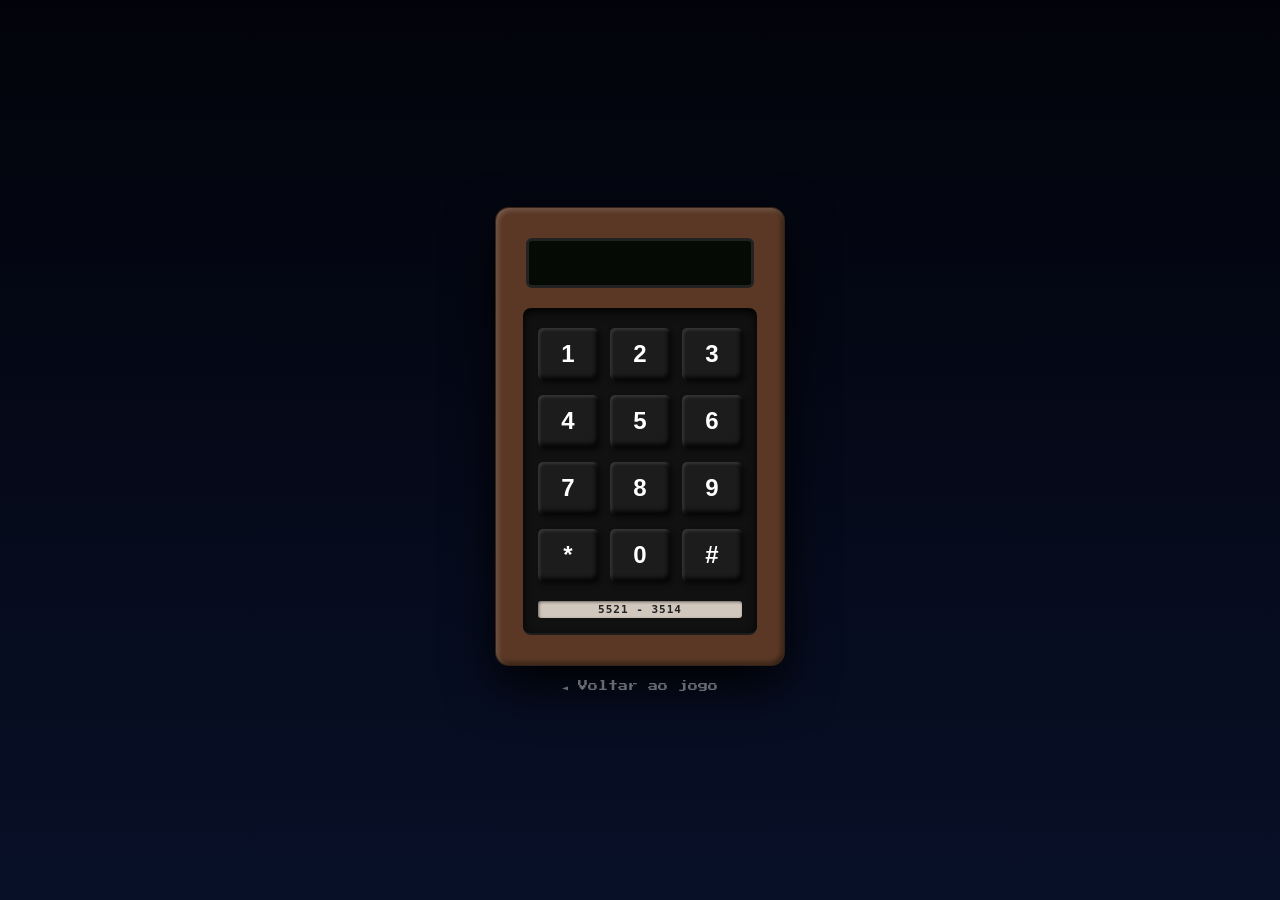
<file: telefone.html>
<!doctype html>
<html lang="pt-BR">
<head>
    <meta charset="utf-8" />
    <meta name="viewport" content="width=device-width, initial-scale=1.0, maximum-scale=1.0, user-scalable=no" />
    <title>ElyriaRP | Telefone</title>
    <link href="https://fonts.googleapis.com/css2?family=Press+Start+2P&display=swap" rel="stylesheet">
    <link href="https://fonts.googleapis.com/css2?family=VT323&display=swap" rel="stylesheet">
    
    <style>
        :root {
            --bg1: #02030a;
            --bg2: #081028;
            --accent: #7fe7ff;
            --phone-case: #5a3825; 
            --pad-plate: #111111;  
            --key-bg: #1c1c1c;     
            --key-text: #ffffff;
        }

        body {
            margin: 0;
            padding: 0;
            background: linear-gradient(180deg, var(--bg1), var(--bg2));
            color: #fff;
            font-family: 'Press Start 2P', monospace;
            display: flex;
            align-items: center;
            justify-content: center;
            min-height: 100vh;
            overflow-x: hidden;
        }

        .phone-wrapper {
            background-color: var(--phone-case);
            padding: 30px;
            border-radius: 14px;
            box-shadow: 
                0 20px 50px rgba(0, 0, 0, 0.9),
                inset 2px 2px 5px rgba(255,255,255,0.2),
                inset -2px -2px 5px rgba(0,0,0,0.5);
            width: 290px;
            box-sizing: border-box;
            display: flex;
            flex-direction: column;
            align-items: center;
            gap: 20px;
            border: 1px solid rgba(0,0,0,0.4);
        }

        .phone-display {
            width: 100%;
            height: 50px;
            background-color: #050a05;
            border: 3px solid #222;
            border-radius: 6px;
            box-sizing: border-box;
            padding: 0 10px;
            display: flex;
            align-items: center;
            justify-content: flex-end;
            font-family: 'VT323', monospace;
            font-size: 32px;
            color: #33ff33;
            letter-spacing: 2px;
            text-shadow: 0 0 8px rgba(51, 255, 51, 0.6);
            overflow: hidden;
            transition: color 0.3s, text-shadow 0.3s;
            cursor: pointer;
        }

        .keypad-plate {
            background-color: var(--pad-plate);
            padding: 20px 15px 15px 15px;
            border-radius: 8px;
            display: grid;
            grid-template-columns: repeat(3, 60px);
            gap: 15px 12px;
            box-shadow: inset 0 4px 10px rgba(0,0,0,0.9);
            border-bottom: 2px solid rgba(255,255,255,0.05);
            position: relative;
        }

        .retro-key {
            width: 60px;
            height: 52px;
            background-color: var(--key-bg);
            color: var(--key-text);
            border: none;
            border-radius: 5px;
            font-family: Arial, sans-serif;
            font-size: 24px;
            font-weight: bold;
            cursor: pointer;
            user-select: none;
            display: flex;
            align-items: center;
            justify-content: center;
            box-shadow: 
                inset 2px 2px 3px rgba(255, 255, 255, 0.12),
                inset -2px -3px 4px rgba(0, 0, 0, 0.85),
                2px 3px 5px rgba(0, 0, 0, 0.6);
            transition: transform 0.04s, box-shadow 0.04s;
        }

        .retro-key:active {
            transform: translateY(3px) translateX(0px);
            box-shadow: 
                inset 3px 4px 6px rgba(0, 0, 0, 0.95),
                0px 1px 1px rgba(0, 0, 0, 0.2);
        }

        .phone-label {
            grid-column: span 3;
            background-color: #d1c7bd;
            color: #222;
            font-family: monospace;
            font-size: 11px;
            font-weight: bold;
            text-align: center;
            padding: 2px 5px;
            border-radius: 3px;
            margin-top: 5px;
            box-shadow: inset 1px 1px 3px rgba(0,0,0,0.5);
            letter-spacing: 1px;
            text-transform: uppercase;
        }

        .back-link {
            margin-top: 15px;
            color: rgba(255, 255, 255, 0.4);
            font-size: 10px;
            text-decoration: none;
            transition: color 0.2s;
        }
        .back-link:hover {
            color: var(--accent);
        }
    </style>
</head>
<body>

    <audio id="chamada-audio" src="Musicas/CHAMADA A COBRAR.mp3" preload="auto"></audio>
    <audio id="richard-audio" src="Musicas/ChamadaRichard.mp3" preload="auto"></audio>
    <audio id="ocupado-audio" src="Musicas/Ocupado.mp3" preload="auto" loop></audio>

    <div style="display: flex; flex-direction: column; align-items: center;">
        <div class="phone-wrapper">
            <div class="phone-display" id="display" title="Clique para desligar"></div>

            <div class="keypad-plate">
                <button class="retro-key" onclick="pressKey('1')">1</button>
                <button class="retro-key" onclick="pressKey('2')">2</button>
                <button class="retro-key" onclick="pressKey('3')">3</button>

                <button class="retro-key" onclick="pressKey('4')">4</button>
                <button class="retro-key" onclick="pressKey('5')">5</button>
                <button class="retro-key" onclick="pressKey('6')">6</button>

                <button class="retro-key" onclick="pressKey('7')">7</button>
                <button class="retro-key" onclick="pressKey('8')">8</button>
                <button class="retro-key" onclick="pressKey('9')">9</button>

                <button class="retro-key" onclick="pressKey('*')">*</button>
                <button class="retro-key" onclick="pressKey('0')">0</button>
                <button class="retro-key" onclick="pressKey('#')">#</button>
                
                <div class="phone-label">5521 - 3514</div>
            </div>
        </div>

        <a href="aguardando.html" class="back-link">◄ Voltar ao jogo</a>
    </div>

    <script>
        const display = document.getElementById('display');
        const chamadaAudio = document.getElementById('chamada-audio');
        const richardAudio = document.getElementById('richard-audio');
        const ocupadoAudio = document.getElementById('ocupado-audio');
        let currentNumber = "";
        let audioCtx = null;

        const dtmfFrequencies = {
            '1': [697, 1209], '2': [697, 1336], '3': [697, 1477],
            '4': [770, 1209], '5': [770, 1336], '6': [770, 1477],
            '7': [852, 1209], '8': [852, 1336], '9': [852, 1477],
            '*': [941, 1209], '0': [941, 1336], '#': [941, 1477]
        };

        function playDTMF(key) {
            if (!dtmfFrequencies[key]) return;
            
            if (!audioCtx) {
                const AudioContext = window.AudioContext || window.webkitAudioContext;
                audioCtx = new AudioContext();
            }
            if (audioCtx.state === 'suspended') {
                audioCtx.resume();
            }

            const [freq1, freq2] = dtmfFrequencies[key];
            const osc1 = audioCtx.createOscillator();
            const osc2 = audioCtx.createOscillator();
            const gainNode = audioCtx.createGain();

            osc1.type = 'sine'; osc2.type = 'sine';
            osc1.frequency.value = freq1; osc2.frequency.value = freq2;

            osc1.connect(gainNode); osc2.connect(gainNode);
            gainNode.connect(audioCtx.destination);

            gainNode.gain.setValueAtTime(0, audioCtx.currentTime);
            gainNode.gain.linearRampToValueAtTime(0.3, audioCtx.currentTime + 0.01);
            gainNode.gain.setValueAtTime(0.3, audioCtx.currentTime + 0.15); 
            gainNode.gain.linearRampToValueAtTime(0, audioCtx.currentTime + 0.18);

            osc1.start(audioCtx.currentTime); osc2.start(audioCtx.currentTime);
            osc1.stop(audioCtx.currentTime + 0.2); osc2.stop(audioCtx.currentTime + 0.2);
        }

        // ==============================================
        // SISTEMA DE ENCADEAMENTO DOS ÁUDIOS
        // ==============================================
        chamadaAudio.addEventListener('ended', () => {
            richardAudio.play().catch(err => console.error("Erro no Richard: ", err));
        });

        richardAudio.addEventListener('ended', () => {
            ocupadoAudio.play().catch(err => console.error("Erro no Ocupado: ", err));
        });

        // ==============================================
        // LÓGICA DE DIGITAÇÃO (CORRIGIDA COM PROTEÇÃO)
        // ==============================================
        function pressKey(num) {
            // PROTEÇÃO CRÍTICA: Se o bip falhar por bloqueio do PC, o resto do código continua rodando!
            try {
                playDTMF(num); 
            } catch (e) {
                console.log("Bip bloqueado temporariamente pelo navegador.");
            }

            if (currentNumber.length < 15) {
                currentNumber += num;
                display.innerText = currentNumber;
                
                if (currentNumber === "11973646987") {
                    display.style.color = "#ff3333";
                    display.style.textShadow = "0 0 12px rgba(255, 51, 51, 0.8)";
                    
                    // AJUSTE DE VOLUME RELATIVO (Richard muito mais destacado)
                    chamadaAudio.volume = 0.15;  // Som da operadora bem baixinho (15%)
                    richardAudio.volume = 1.0;   // Voz do Richard no TALO (100%)
                    ocupadoAudio.volume = 0.15;  // Sinal de ocupado bem baixinho (15%)
                    
                    chamadaAudio.currentTime = 0;
                    chamadaAudio.play().catch(error => {
                        console.error("Erro ao reproduzir arquivo inicial: ", error);
                    });
                }
            }
        }

        // ==============================================
        // BOTÃO DE DESLIGAR (Clique no visor verde)
        // ==============================================
        display.addEventListener('click', () => {
            currentNumber = "";
            display.innerText = "";
            
            display.style.color = "#33ff33";
            display.style.textShadow = "0 0 8px rgba(51, 255, 51, 0.6)";
            
            chamadaAudio.pause();
            chamadaAudio.currentTime = 0;
            
            richardAudio.pause();
            richardAudio.currentTime = 0;
            
            ocupadoAudio.pause();
            ocupadoAudio.currentTime = 0;
        });
    </script>
</body>
</html>
</file>
<file: styles.css>
:root{
    --bg1:#02030a;
    --bg2:#081028;
    --accent:#7fe7ff;
    --card-bg: rgba(0,0,0,0.45);
}
*{box-sizing:border-box;margin:0;padding:0}
html,body{height:100%}
body{
    font-family: 'Press Start 2P', monospace;
    background: linear-gradient(180deg,var(--bg1),var(--bg2));
    overflow:hidden;
    color:#e6f7ff;
}

/* canvas ocupa toda a tela */
#stars{
    position:fixed;
    inset:0;
    width:100%;
    height:100%;
    display:block;
    z-index:0;
    /* adicionado blur para suavizar as estrelas em segundo plano */
    filter: blur(1.6px) drop-shadow(0 0 6px rgba(127,231,255,0.06));
}

/* nebulosa em cima do canvas, com blur para profundidade */
.nebula{
    position:fixed;
    inset:-15%;
    pointer-events:none;
    z-index:1;
    background:
        radial-gradient(30% 40% at 10% 20%, rgba(120,80,200,0.18), transparent 10%),
        radial-gradient(40% 40% at 80% 70%, rgba(20,140,180,0.12), transparent 12%),
        radial-gradient(35% 30% at 50% 40%, rgba(200,120,160,0.08), transparent 12%);
    /* blur aumentado para dar mais profundidade */
    filter: blur(26px) saturate(1.2);
    opacity:0.95;
    mix-blend-mode:screen;
}

/* centro do conteúdo */
.center{
    position:fixed;
    inset:0;
    display:flex;
    align-items:center;
    justify-content:center;
    z-index:2;
    padding:2rem;
}

/* cartão do formulário */
.card{
    background: var(--card-bg);
    border:1px solid rgba(127,231,255,0.08);
    /* aumento do backdrop blur para destacar o efeito */
    backdrop-filter: blur(10px);
    padding:28px;
    border-radius:12px;
    min-width:280px;
    text-align:center;
    box-shadow: 0 8px 30px rgba(0,0,0,0.6), 0 0 30px rgba(127,231,255,0.03) inset;
    position:relative;
}

/* glow borrado atrás do cartão */
.card::before{
    content:"";
    position:absolute;
    inset:-18%;
    z-index:-1;
    background: radial-gradient(closest-side, rgba(127,231,255,0.12), transparent 50%);
    filter: blur(22px) saturate(1.2);
    border-radius:18px;
    pointer-events:none;
}

.title{
    font-size:14px;
    letter-spacing:2px;
    color:var(--accent);
    margin-bottom:18px;
}

/* input estilo retrô */
input[type="password"]{
    width:100%;
    padding:12px 14px;
    border-radius:6px;
    border:2px solid rgba(255,255,255,0.06);
    background: rgba(8,12,20,0.6);
    color: #dff6ff;
    font-family: inherit;
    font-size:12px;
    letter-spacing:1px;
    outline:none;
    box-shadow: 0 2px 12px rgba(0,0,0,0.45);
    margin-bottom:12px;
    text-transform:uppercase;
}

/* botão */
button{
    display:inline-block;
    padding:10px 14px;
    background:linear-gradient(180deg, rgba(127,231,255,0.12), rgba(127,231,255,0.06));
    color:var(--accent);
    border:1px solid rgba(127,231,255,0.15);
    border-radius:6px;
    cursor:pointer;
    font-size:11px;
    letter-spacing:1px;
}

/* acessibilidade */
.visually-hidden{
    position:absolute!important;
    height:1px;width:1px;overflow:hidden;clip:rect(1px,1px,1px,1px);white-space:nowrap;
}

/* responsividade */
@media (max-width:420px){
    .card{min-width:220px;padding:20px}
    input[type="password"]{font-size:11px}
}
</file>
